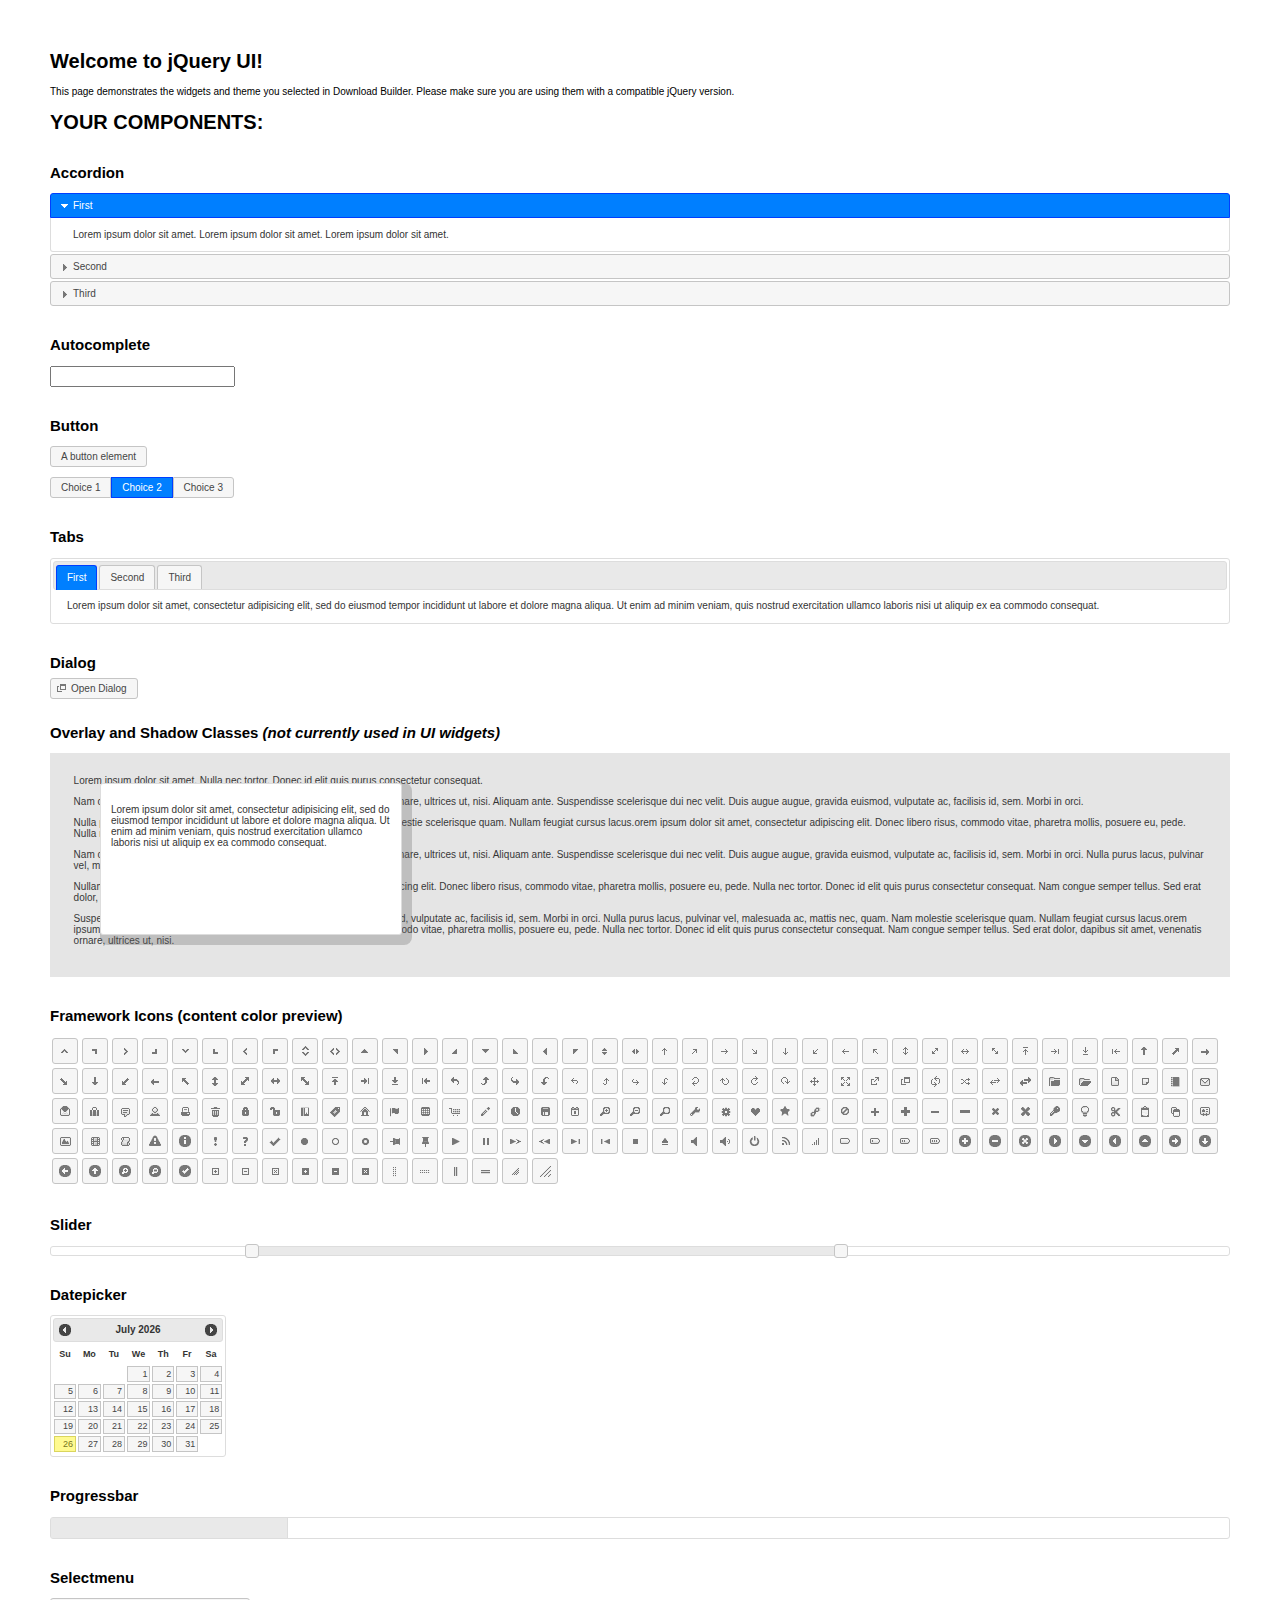
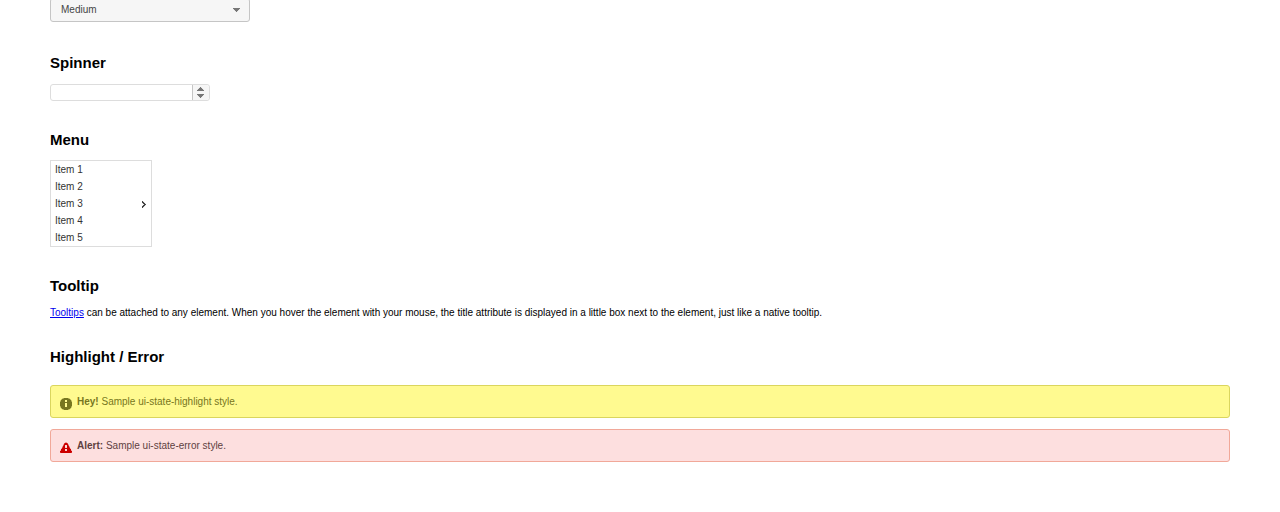
<file: public/jquery-ui-1.11.4.custom/index.html>
<!doctype html>
<html lang="us">
<head>
	<meta charset="utf-8">
	<title>jQuery UI Example Page</title>
	<link href="jquery-ui.css" rel="stylesheet">
	<style>
	body{
		font: 62.5% "Trebuchet MS", sans-serif;
		margin: 50px;
	}
	.demoHeaders {
		margin-top: 2em;
	}
	#dialog-link {
		padding: .4em 1em .4em 20px;
		text-decoration: none;
		position: relative;
	}
	#dialog-link span.ui-icon {
		margin: 0 5px 0 0;
		position: absolute;
		left: .2em;
		top: 50%;
		margin-top: -8px;
	}
	#icons {
		margin: 0;
		padding: 0;
	}
	#icons li {
		margin: 2px;
		position: relative;
		padding: 4px 0;
		cursor: pointer;
		float: left;
		list-style: none;
	}
	#icons span.ui-icon {
		float: left;
		margin: 0 4px;
	}
	.fakewindowcontain .ui-widget-overlay {
		position: absolute;
	}
	select {
		width: 200px;
	}
	</style>
</head>
<body>

<h1>Welcome to jQuery UI!</h1>

<div class="ui-widget">
	<p>This page demonstrates the widgets and theme you selected in Download Builder. Please make sure you are using them with a compatible jQuery version.</p>
</div>

<h1>YOUR COMPONENTS:</h1>


<!-- Accordion -->
<h2 class="demoHeaders">Accordion</h2>
<div id="accordion">
	<h3>First</h3>
	<div>Lorem ipsum dolor sit amet. Lorem ipsum dolor sit amet. Lorem ipsum dolor sit amet.</div>
	<h3>Second</h3>
	<div>Phasellus mattis tincidunt nibh.</div>
	<h3>Third</h3>
	<div>Nam dui erat, auctor a, dignissim quis.</div>
</div>



<!-- Autocomplete -->
<h2 class="demoHeaders">Autocomplete</h2>
<div>
	<input id="autocomplete" title="type &quot;a&quot;">
</div>



<!-- Button -->
<h2 class="demoHeaders">Button</h2>
<button id="button">A button element</button>
<form style="margin-top: 1em;">
	<div id="radioset">
		<input type="radio" id="radio1" name="radio"><label for="radio1">Choice 1</label>
		<input type="radio" id="radio2" name="radio" checked="checked"><label for="radio2">Choice 2</label>
		<input type="radio" id="radio3" name="radio"><label for="radio3">Choice 3</label>
	</div>
</form>



<!-- Tabs -->
<h2 class="demoHeaders">Tabs</h2>
<div id="tabs">
	<ul>
		<li><a href="#tabs-1">First</a></li>
		<li><a href="#tabs-2">Second</a></li>
		<li><a href="#tabs-3">Third</a></li>
	</ul>
	<div id="tabs-1">Lorem ipsum dolor sit amet, consectetur adipisicing elit, sed do eiusmod tempor incididunt ut labore et dolore magna aliqua. Ut enim ad minim veniam, quis nostrud exercitation ullamco laboris nisi ut aliquip ex ea commodo consequat.</div>
	<div id="tabs-2">Phasellus mattis tincidunt nibh. Cras orci urna, blandit id, pretium vel, aliquet ornare, felis. Maecenas scelerisque sem non nisl. Fusce sed lorem in enim dictum bibendum.</div>
	<div id="tabs-3">Nam dui erat, auctor a, dignissim quis, sollicitudin eu, felis. Pellentesque nisi urna, interdum eget, sagittis et, consequat vestibulum, lacus. Mauris porttitor ullamcorper augue.</div>
</div>



<!-- Dialog NOTE: Dialog is not generated by UI in this demo so it can be visually styled in themeroller-->
<h2 class="demoHeaders">Dialog</h2>
<p><a href="#" id="dialog-link" class="ui-state-default ui-corner-all"><span class="ui-icon ui-icon-newwin"></span>Open Dialog</a></p>

<h2 class="demoHeaders">Overlay and Shadow Classes <em>(not currently used in UI widgets)</em></h2>
<div style="position: relative; width: 96%; height: 200px; padding:1% 2%; overflow:hidden;" class="fakewindowcontain">
	<p>Lorem ipsum dolor sit amet,  Nulla nec tortor. Donec id elit quis purus consectetur consequat. </p><p>Nam congue semper tellus. Sed erat dolor, dapibus sit amet, venenatis ornare, ultrices ut, nisi. Aliquam ante. Suspendisse scelerisque dui nec velit. Duis augue augue, gravida euismod, vulputate ac, facilisis id, sem. Morbi in orci. </p><p>Nulla purus lacus, pulvinar vel, malesuada ac, mattis nec, quam. Nam molestie scelerisque quam. Nullam feugiat cursus lacus.orem ipsum dolor sit amet, consectetur adipiscing elit. Donec libero risus, commodo vitae, pharetra mollis, posuere eu, pede. Nulla nec tortor. Donec id elit quis purus consectetur consequat. </p><p>Nam congue semper tellus. Sed erat dolor, dapibus sit amet, venenatis ornare, ultrices ut, nisi. Aliquam ante. Suspendisse scelerisque dui nec velit. Duis augue augue, gravida euismod, vulputate ac, facilisis id, sem. Morbi in orci. Nulla purus lacus, pulvinar vel, malesuada ac, mattis nec, quam. Nam molestie scelerisque quam. </p><p>Nullam feugiat cursus lacus.orem ipsum dolor sit amet, consectetur adipiscing elit. Donec libero risus, commodo vitae, pharetra mollis, posuere eu, pede. Nulla nec tortor. Donec id elit quis purus consectetur consequat. Nam congue semper tellus. Sed erat dolor, dapibus sit amet, venenatis ornare, ultrices ut, nisi. Aliquam ante. </p><p>Suspendisse scelerisque dui nec velit. Duis augue augue, gravida euismod, vulputate ac, facilisis id, sem. Morbi in orci. Nulla purus lacus, pulvinar vel, malesuada ac, mattis nec, quam. Nam molestie scelerisque quam. Nullam feugiat cursus lacus.orem ipsum dolor sit amet, consectetur adipiscing elit. Donec libero risus, commodo vitae, pharetra mollis, posuere eu, pede. Nulla nec tortor. Donec id elit quis purus consectetur consequat. Nam congue semper tellus. Sed erat dolor, dapibus sit amet, venenatis ornare, ultrices ut, nisi. </p>

	<!-- ui-dialog -->
	<div class="ui-overlay"><div class="ui-widget-overlay"></div><div class="ui-widget-shadow ui-corner-all" style="width: 302px; height: 152px; position: absolute; left: 50px; top: 30px;"></div></div>
	<div style="position: absolute; width: 280px; height: 130px;left: 50px; top: 30px; padding: 10px;" class="ui-widget ui-widget-content ui-corner-all">
		<div class="ui-dialog-content ui-widget-content" style="background: none; border: 0;">
			<p>Lorem ipsum dolor sit amet, consectetur adipisicing elit, sed do eiusmod tempor incididunt ut labore et dolore magna aliqua. Ut enim ad minim veniam, quis nostrud exercitation ullamco laboris nisi ut aliquip ex ea commodo consequat.</p>
		</div>
	</div>

</div>

<!-- ui-dialog -->
<div id="dialog" title="Dialog Title">
	<p>Lorem ipsum dolor sit amet, consectetur adipisicing elit, sed do eiusmod tempor incididunt ut labore et dolore magna aliqua. Ut enim ad minim veniam, quis nostrud exercitation ullamco laboris nisi ut aliquip ex ea commodo consequat.</p>
</div>



<h2 class="demoHeaders">Framework Icons (content color preview)</h2>
<ul id="icons" class="ui-widget ui-helper-clearfix">
	<li class="ui-state-default ui-corner-all" title=".ui-icon-carat-1-n"><span class="ui-icon ui-icon-carat-1-n"></span></li>
	<li class="ui-state-default ui-corner-all" title=".ui-icon-carat-1-ne"><span class="ui-icon ui-icon-carat-1-ne"></span></li>
	<li class="ui-state-default ui-corner-all" title=".ui-icon-carat-1-e"><span class="ui-icon ui-icon-carat-1-e"></span></li>
	<li class="ui-state-default ui-corner-all" title=".ui-icon-carat-1-se"><span class="ui-icon ui-icon-carat-1-se"></span></li>
	<li class="ui-state-default ui-corner-all" title=".ui-icon-carat-1-s"><span class="ui-icon ui-icon-carat-1-s"></span></li>
	<li class="ui-state-default ui-corner-all" title=".ui-icon-carat-1-sw"><span class="ui-icon ui-icon-carat-1-sw"></span></li>
	<li class="ui-state-default ui-corner-all" title=".ui-icon-carat-1-w"><span class="ui-icon ui-icon-carat-1-w"></span></li>
	<li class="ui-state-default ui-corner-all" title=".ui-icon-carat-1-nw"><span class="ui-icon ui-icon-carat-1-nw"></span></li>
	<li class="ui-state-default ui-corner-all" title=".ui-icon-carat-2-n-s"><span class="ui-icon ui-icon-carat-2-n-s"></span></li>
	<li class="ui-state-default ui-corner-all" title=".ui-icon-carat-2-e-w"><span class="ui-icon ui-icon-carat-2-e-w"></span></li>
	<li class="ui-state-default ui-corner-all" title=".ui-icon-triangle-1-n"><span class="ui-icon ui-icon-triangle-1-n"></span></li>
	<li class="ui-state-default ui-corner-all" title=".ui-icon-triangle-1-ne"><span class="ui-icon ui-icon-triangle-1-ne"></span></li>
	<li class="ui-state-default ui-corner-all" title=".ui-icon-triangle-1-e"><span class="ui-icon ui-icon-triangle-1-e"></span></li>
	<li class="ui-state-default ui-corner-all" title=".ui-icon-triangle-1-se"><span class="ui-icon ui-icon-triangle-1-se"></span></li>
	<li class="ui-state-default ui-corner-all" title=".ui-icon-triangle-1-s"><span class="ui-icon ui-icon-triangle-1-s"></span></li>
	<li class="ui-state-default ui-corner-all" title=".ui-icon-triangle-1-sw"><span class="ui-icon ui-icon-triangle-1-sw"></span></li>
	<li class="ui-state-default ui-corner-all" title=".ui-icon-triangle-1-w"><span class="ui-icon ui-icon-triangle-1-w"></span></li>
	<li class="ui-state-default ui-corner-all" title=".ui-icon-triangle-1-nw"><span class="ui-icon ui-icon-triangle-1-nw"></span></li>
	<li class="ui-state-default ui-corner-all" title=".ui-icon-triangle-2-n-s"><span class="ui-icon ui-icon-triangle-2-n-s"></span></li>
	<li class="ui-state-default ui-corner-all" title=".ui-icon-triangle-2-e-w"><span class="ui-icon ui-icon-triangle-2-e-w"></span></li>
	<li class="ui-state-default ui-corner-all" title=".ui-icon-arrow-1-n"><span class="ui-icon ui-icon-arrow-1-n"></span></li>
	<li class="ui-state-default ui-corner-all" title=".ui-icon-arrow-1-ne"><span class="ui-icon ui-icon-arrow-1-ne"></span></li>
	<li class="ui-state-default ui-corner-all" title=".ui-icon-arrow-1-e"><span class="ui-icon ui-icon-arrow-1-e"></span></li>
	<li class="ui-state-default ui-corner-all" title=".ui-icon-arrow-1-se"><span class="ui-icon ui-icon-arrow-1-se"></span></li>
	<li class="ui-state-default ui-corner-all" title=".ui-icon-arrow-1-s"><span class="ui-icon ui-icon-arrow-1-s"></span></li>
	<li class="ui-state-default ui-corner-all" title=".ui-icon-arrow-1-sw"><span class="ui-icon ui-icon-arrow-1-sw"></span></li>
	<li class="ui-state-default ui-corner-all" title=".ui-icon-arrow-1-w"><span class="ui-icon ui-icon-arrow-1-w"></span></li>
	<li class="ui-state-default ui-corner-all" title=".ui-icon-arrow-1-nw"><span class="ui-icon ui-icon-arrow-1-nw"></span></li>
	<li class="ui-state-default ui-corner-all" title=".ui-icon-arrow-2-n-s"><span class="ui-icon ui-icon-arrow-2-n-s"></span></li>
	<li class="ui-state-default ui-corner-all" title=".ui-icon-arrow-2-ne-sw"><span class="ui-icon ui-icon-arrow-2-ne-sw"></span></li>
	<li class="ui-state-default ui-corner-all" title=".ui-icon-arrow-2-e-w"><span class="ui-icon ui-icon-arrow-2-e-w"></span></li>
	<li class="ui-state-default ui-corner-all" title=".ui-icon-arrow-2-se-nw"><span class="ui-icon ui-icon-arrow-2-se-nw"></span></li>
	<li class="ui-state-default ui-corner-all" title=".ui-icon-arrowstop-1-n"><span class="ui-icon ui-icon-arrowstop-1-n"></span></li>
	<li class="ui-state-default ui-corner-all" title=".ui-icon-arrowstop-1-e"><span class="ui-icon ui-icon-arrowstop-1-e"></span></li>
	<li class="ui-state-default ui-corner-all" title=".ui-icon-arrowstop-1-s"><span class="ui-icon ui-icon-arrowstop-1-s"></span></li>
	<li class="ui-state-default ui-corner-all" title=".ui-icon-arrowstop-1-w"><span class="ui-icon ui-icon-arrowstop-1-w"></span></li>
	<li class="ui-state-default ui-corner-all" title=".ui-icon-arrowthick-1-n"><span class="ui-icon ui-icon-arrowthick-1-n"></span></li>
	<li class="ui-state-default ui-corner-all" title=".ui-icon-arrowthick-1-ne"><span class="ui-icon ui-icon-arrowthick-1-ne"></span></li>
	<li class="ui-state-default ui-corner-all" title=".ui-icon-arrowthick-1-e"><span class="ui-icon ui-icon-arrowthick-1-e"></span></li>
	<li class="ui-state-default ui-corner-all" title=".ui-icon-arrowthick-1-se"><span class="ui-icon ui-icon-arrowthick-1-se"></span></li>
	<li class="ui-state-default ui-corner-all" title=".ui-icon-arrowthick-1-s"><span class="ui-icon ui-icon-arrowthick-1-s"></span></li>
	<li class="ui-state-default ui-corner-all" title=".ui-icon-arrowthick-1-sw"><span class="ui-icon ui-icon-arrowthick-1-sw"></span></li>
	<li class="ui-state-default ui-corner-all" title=".ui-icon-arrowthick-1-w"><span class="ui-icon ui-icon-arrowthick-1-w"></span></li>
	<li class="ui-state-default ui-corner-all" title=".ui-icon-arrowthick-1-nw"><span class="ui-icon ui-icon-arrowthick-1-nw"></span></li>
	<li class="ui-state-default ui-corner-all" title=".ui-icon-arrowthick-2-n-s"><span class="ui-icon ui-icon-arrowthick-2-n-s"></span></li>
	<li class="ui-state-default ui-corner-all" title=".ui-icon-arrowthick-2-ne-sw"><span class="ui-icon ui-icon-arrowthick-2-ne-sw"></span></li>
	<li class="ui-state-default ui-corner-all" title=".ui-icon-arrowthick-2-e-w"><span class="ui-icon ui-icon-arrowthick-2-e-w"></span></li>
	<li class="ui-state-default ui-corner-all" title=".ui-icon-arrowthick-2-se-nw"><span class="ui-icon ui-icon-arrowthick-2-se-nw"></span></li>
	<li class="ui-state-default ui-corner-all" title=".ui-icon-arrowthickstop-1-n"><span class="ui-icon ui-icon-arrowthickstop-1-n"></span></li>
	<li class="ui-state-default ui-corner-all" title=".ui-icon-arrowthickstop-1-e"><span class="ui-icon ui-icon-arrowthickstop-1-e"></span></li>
	<li class="ui-state-default ui-corner-all" title=".ui-icon-arrowthickstop-1-s"><span class="ui-icon ui-icon-arrowthickstop-1-s"></span></li>
	<li class="ui-state-default ui-corner-all" title=".ui-icon-arrowthickstop-1-w"><span class="ui-icon ui-icon-arrowthickstop-1-w"></span></li>
	<li class="ui-state-default ui-corner-all" title=".ui-icon-arrowreturnthick-1-w"><span class="ui-icon ui-icon-arrowreturnthick-1-w"></span></li>
	<li class="ui-state-default ui-corner-all" title=".ui-icon-arrowreturnthick-1-n"><span class="ui-icon ui-icon-arrowreturnthick-1-n"></span></li>
	<li class="ui-state-default ui-corner-all" title=".ui-icon-arrowreturnthick-1-e"><span class="ui-icon ui-icon-arrowreturnthick-1-e"></span></li>
	<li class="ui-state-default ui-corner-all" title=".ui-icon-arrowreturnthick-1-s"><span class="ui-icon ui-icon-arrowreturnthick-1-s"></span></li>
	<li class="ui-state-default ui-corner-all" title=".ui-icon-arrowreturn-1-w"><span class="ui-icon ui-icon-arrowreturn-1-w"></span></li>
	<li class="ui-state-default ui-corner-all" title=".ui-icon-arrowreturn-1-n"><span class="ui-icon ui-icon-arrowreturn-1-n"></span></li>
	<li class="ui-state-default ui-corner-all" title=".ui-icon-arrowreturn-1-e"><span class="ui-icon ui-icon-arrowreturn-1-e"></span></li>
	<li class="ui-state-default ui-corner-all" title=".ui-icon-arrowreturn-1-s"><span class="ui-icon ui-icon-arrowreturn-1-s"></span></li>
	<li class="ui-state-default ui-corner-all" title=".ui-icon-arrowrefresh-1-w"><span class="ui-icon ui-icon-arrowrefresh-1-w"></span></li>
	<li class="ui-state-default ui-corner-all" title=".ui-icon-arrowrefresh-1-n"><span class="ui-icon ui-icon-arrowrefresh-1-n"></span></li>
	<li class="ui-state-default ui-corner-all" title=".ui-icon-arrowrefresh-1-e"><span class="ui-icon ui-icon-arrowrefresh-1-e"></span></li>
	<li class="ui-state-default ui-corner-all" title=".ui-icon-arrowrefresh-1-s"><span class="ui-icon ui-icon-arrowrefresh-1-s"></span></li>
	<li class="ui-state-default ui-corner-all" title=".ui-icon-arrow-4"><span class="ui-icon ui-icon-arrow-4"></span></li>
	<li class="ui-state-default ui-corner-all" title=".ui-icon-arrow-4-diag"><span class="ui-icon ui-icon-arrow-4-diag"></span></li>
	<li class="ui-state-default ui-corner-all" title=".ui-icon-extlink"><span class="ui-icon ui-icon-extlink"></span></li>
	<li class="ui-state-default ui-corner-all" title=".ui-icon-newwin"><span class="ui-icon ui-icon-newwin"></span></li>
	<li class="ui-state-default ui-corner-all" title=".ui-icon-refresh"><span class="ui-icon ui-icon-refresh"></span></li>
	<li class="ui-state-default ui-corner-all" title=".ui-icon-shuffle"><span class="ui-icon ui-icon-shuffle"></span></li>
	<li class="ui-state-default ui-corner-all" title=".ui-icon-transfer-e-w"><span class="ui-icon ui-icon-transfer-e-w"></span></li>
	<li class="ui-state-default ui-corner-all" title=".ui-icon-transferthick-e-w"><span class="ui-icon ui-icon-transferthick-e-w"></span></li>
	<li class="ui-state-default ui-corner-all" title=".ui-icon-folder-collapsed"><span class="ui-icon ui-icon-folder-collapsed"></span></li>
	<li class="ui-state-default ui-corner-all" title=".ui-icon-folder-open"><span class="ui-icon ui-icon-folder-open"></span></li>
	<li class="ui-state-default ui-corner-all" title=".ui-icon-document"><span class="ui-icon ui-icon-document"></span></li>
	<li class="ui-state-default ui-corner-all" title=".ui-icon-document-b"><span class="ui-icon ui-icon-document-b"></span></li>
	<li class="ui-state-default ui-corner-all" title=".ui-icon-note"><span class="ui-icon ui-icon-note"></span></li>
	<li class="ui-state-default ui-corner-all" title=".ui-icon-mail-closed"><span class="ui-icon ui-icon-mail-closed"></span></li>
	<li class="ui-state-default ui-corner-all" title=".ui-icon-mail-open"><span class="ui-icon ui-icon-mail-open"></span></li>
	<li class="ui-state-default ui-corner-all" title=".ui-icon-suitcase"><span class="ui-icon ui-icon-suitcase"></span></li>
	<li class="ui-state-default ui-corner-all" title=".ui-icon-comment"><span class="ui-icon ui-icon-comment"></span></li>
	<li class="ui-state-default ui-corner-all" title=".ui-icon-person"><span class="ui-icon ui-icon-person"></span></li>
	<li class="ui-state-default ui-corner-all" title=".ui-icon-print"><span class="ui-icon ui-icon-print"></span></li>
	<li class="ui-state-default ui-corner-all" title=".ui-icon-trash"><span class="ui-icon ui-icon-trash"></span></li>
	<li class="ui-state-default ui-corner-all" title=".ui-icon-locked"><span class="ui-icon ui-icon-locked"></span></li>
	<li class="ui-state-default ui-corner-all" title=".ui-icon-unlocked"><span class="ui-icon ui-icon-unlocked"></span></li>
	<li class="ui-state-default ui-corner-all" title=".ui-icon-bookmark"><span class="ui-icon ui-icon-bookmark"></span></li>
	<li class="ui-state-default ui-corner-all" title=".ui-icon-tag"><span class="ui-icon ui-icon-tag"></span></li>
	<li class="ui-state-default ui-corner-all" title=".ui-icon-home"><span class="ui-icon ui-icon-home"></span></li>
	<li class="ui-state-default ui-corner-all" title=".ui-icon-flag"><span class="ui-icon ui-icon-flag"></span></li>
	<li class="ui-state-default ui-corner-all" title=".ui-icon-calculator"><span class="ui-icon ui-icon-calculator"></span></li>
	<li class="ui-state-default ui-corner-all" title=".ui-icon-cart"><span class="ui-icon ui-icon-cart"></span></li>
	<li class="ui-state-default ui-corner-all" title=".ui-icon-pencil"><span class="ui-icon ui-icon-pencil"></span></li>
	<li class="ui-state-default ui-corner-all" title=".ui-icon-clock"><span class="ui-icon ui-icon-clock"></span></li>
	<li class="ui-state-default ui-corner-all" title=".ui-icon-disk"><span class="ui-icon ui-icon-disk"></span></li>
	<li class="ui-state-default ui-corner-all" title=".ui-icon-calendar"><span class="ui-icon ui-icon-calendar"></span></li>
	<li class="ui-state-default ui-corner-all" title=".ui-icon-zoomin"><span class="ui-icon ui-icon-zoomin"></span></li>
	<li class="ui-state-default ui-corner-all" title=".ui-icon-zoomout"><span class="ui-icon ui-icon-zoomout"></span></li>
	<li class="ui-state-default ui-corner-all" title=".ui-icon-search"><span class="ui-icon ui-icon-search"></span></li>
	<li class="ui-state-default ui-corner-all" title=".ui-icon-wrench"><span class="ui-icon ui-icon-wrench"></span></li>
	<li class="ui-state-default ui-corner-all" title=".ui-icon-gear"><span class="ui-icon ui-icon-gear"></span></li>
	<li class="ui-state-default ui-corner-all" title=".ui-icon-heart"><span class="ui-icon ui-icon-heart"></span></li>
	<li class="ui-state-default ui-corner-all" title=".ui-icon-star"><span class="ui-icon ui-icon-star"></span></li>
	<li class="ui-state-default ui-corner-all" title=".ui-icon-link"><span class="ui-icon ui-icon-link"></span></li>
	<li class="ui-state-default ui-corner-all" title=".ui-icon-cancel"><span class="ui-icon ui-icon-cancel"></span></li>
	<li class="ui-state-default ui-corner-all" title=".ui-icon-plus"><span class="ui-icon ui-icon-plus"></span></li>
	<li class="ui-state-default ui-corner-all" title=".ui-icon-plusthick"><span class="ui-icon ui-icon-plusthick"></span></li>
	<li class="ui-state-default ui-corner-all" title=".ui-icon-minus"><span class="ui-icon ui-icon-minus"></span></li>
	<li class="ui-state-default ui-corner-all" title=".ui-icon-minusthick"><span class="ui-icon ui-icon-minusthick"></span></li>
	<li class="ui-state-default ui-corner-all" title=".ui-icon-close"><span class="ui-icon ui-icon-close"></span></li>
	<li class="ui-state-default ui-corner-all" title=".ui-icon-closethick"><span class="ui-icon ui-icon-closethick"></span></li>
	<li class="ui-state-default ui-corner-all" title=".ui-icon-key"><span class="ui-icon ui-icon-key"></span></li>
	<li class="ui-state-default ui-corner-all" title=".ui-icon-lightbulb"><span class="ui-icon ui-icon-lightbulb"></span></li>
	<li class="ui-state-default ui-corner-all" title=".ui-icon-scissors"><span class="ui-icon ui-icon-scissors"></span></li>
	<li class="ui-state-default ui-corner-all" title=".ui-icon-clipboard"><span class="ui-icon ui-icon-clipboard"></span></li>
	<li class="ui-state-default ui-corner-all" title=".ui-icon-copy"><span class="ui-icon ui-icon-copy"></span></li>
	<li class="ui-state-default ui-corner-all" title=".ui-icon-contact"><span class="ui-icon ui-icon-contact"></span></li>
	<li class="ui-state-default ui-corner-all" title=".ui-icon-image"><span class="ui-icon ui-icon-image"></span></li>
	<li class="ui-state-default ui-corner-all" title=".ui-icon-video"><span class="ui-icon ui-icon-video"></span></li>
	<li class="ui-state-default ui-corner-all" title=".ui-icon-script"><span class="ui-icon ui-icon-script"></span></li>
	<li class="ui-state-default ui-corner-all" title=".ui-icon-alert"><span class="ui-icon ui-icon-alert"></span></li>
	<li class="ui-state-default ui-corner-all" title=".ui-icon-info"><span class="ui-icon ui-icon-info"></span></li>
	<li class="ui-state-default ui-corner-all" title=".ui-icon-notice"><span class="ui-icon ui-icon-notice"></span></li>
	<li class="ui-state-default ui-corner-all" title=".ui-icon-help"><span class="ui-icon ui-icon-help"></span></li>
	<li class="ui-state-default ui-corner-all" title=".ui-icon-check"><span class="ui-icon ui-icon-check"></span></li>
	<li class="ui-state-default ui-corner-all" title=".ui-icon-bullet"><span class="ui-icon ui-icon-bullet"></span></li>
	<li class="ui-state-default ui-corner-all" title=".ui-icon-radio-off"><span class="ui-icon ui-icon-radio-off"></span></li>
	<li class="ui-state-default ui-corner-all" title=".ui-icon-radio-on"><span class="ui-icon ui-icon-radio-on"></span></li>
	<li class="ui-state-default ui-corner-all" title=".ui-icon-pin-w"><span class="ui-icon ui-icon-pin-w"></span></li>
	<li class="ui-state-default ui-corner-all" title=".ui-icon-pin-s"><span class="ui-icon ui-icon-pin-s"></span></li>
	<li class="ui-state-default ui-corner-all" title=".ui-icon-play"><span class="ui-icon ui-icon-play"></span></li>
	<li class="ui-state-default ui-corner-all" title=".ui-icon-pause"><span class="ui-icon ui-icon-pause"></span></li>
	<li class="ui-state-default ui-corner-all" title=".ui-icon-seek-next"><span class="ui-icon ui-icon-seek-next"></span></li>
	<li class="ui-state-default ui-corner-all" title=".ui-icon-seek-prev"><span class="ui-icon ui-icon-seek-prev"></span></li>
	<li class="ui-state-default ui-corner-all" title=".ui-icon-seek-end"><span class="ui-icon ui-icon-seek-end"></span></li>
	<li class="ui-state-default ui-corner-all" title=".ui-icon-seek-first"><span class="ui-icon ui-icon-seek-first"></span></li>
	<li class="ui-state-default ui-corner-all" title=".ui-icon-stop"><span class="ui-icon ui-icon-stop"></span></li>
	<li class="ui-state-default ui-corner-all" title=".ui-icon-eject"><span class="ui-icon ui-icon-eject"></span></li>
	<li class="ui-state-default ui-corner-all" title=".ui-icon-volume-off"><span class="ui-icon ui-icon-volume-off"></span></li>
	<li class="ui-state-default ui-corner-all" title=".ui-icon-volume-on"><span class="ui-icon ui-icon-volume-on"></span></li>
	<li class="ui-state-default ui-corner-all" title=".ui-icon-power"><span class="ui-icon ui-icon-power"></span></li>
	<li class="ui-state-default ui-corner-all" title=".ui-icon-signal-diag"><span class="ui-icon ui-icon-signal-diag"></span></li>
	<li class="ui-state-default ui-corner-all" title=".ui-icon-signal"><span class="ui-icon ui-icon-signal"></span></li>
	<li class="ui-state-default ui-corner-all" title=".ui-icon-battery-0"><span class="ui-icon ui-icon-battery-0"></span></li>
	<li class="ui-state-default ui-corner-all" title=".ui-icon-battery-1"><span class="ui-icon ui-icon-battery-1"></span></li>
	<li class="ui-state-default ui-corner-all" title=".ui-icon-battery-2"><span class="ui-icon ui-icon-battery-2"></span></li>
	<li class="ui-state-default ui-corner-all" title=".ui-icon-battery-3"><span class="ui-icon ui-icon-battery-3"></span></li>
	<li class="ui-state-default ui-corner-all" title=".ui-icon-circle-plus"><span class="ui-icon ui-icon-circle-plus"></span></li>
	<li class="ui-state-default ui-corner-all" title=".ui-icon-circle-minus"><span class="ui-icon ui-icon-circle-minus"></span></li>
	<li class="ui-state-default ui-corner-all" title=".ui-icon-circle-close"><span class="ui-icon ui-icon-circle-close"></span></li>
	<li class="ui-state-default ui-corner-all" title=".ui-icon-circle-triangle-e"><span class="ui-icon ui-icon-circle-triangle-e"></span></li>
	<li class="ui-state-default ui-corner-all" title=".ui-icon-circle-triangle-s"><span class="ui-icon ui-icon-circle-triangle-s"></span></li>
	<li class="ui-state-default ui-corner-all" title=".ui-icon-circle-triangle-w"><span class="ui-icon ui-icon-circle-triangle-w"></span></li>
	<li class="ui-state-default ui-corner-all" title=".ui-icon-circle-triangle-n"><span class="ui-icon ui-icon-circle-triangle-n"></span></li>
	<li class="ui-state-default ui-corner-all" title=".ui-icon-circle-arrow-e"><span class="ui-icon ui-icon-circle-arrow-e"></span></li>
	<li class="ui-state-default ui-corner-all" title=".ui-icon-circle-arrow-s"><span class="ui-icon ui-icon-circle-arrow-s"></span></li>
	<li class="ui-state-default ui-corner-all" title=".ui-icon-circle-arrow-w"><span class="ui-icon ui-icon-circle-arrow-w"></span></li>
	<li class="ui-state-default ui-corner-all" title=".ui-icon-circle-arrow-n"><span class="ui-icon ui-icon-circle-arrow-n"></span></li>
	<li class="ui-state-default ui-corner-all" title=".ui-icon-circle-zoomin"><span class="ui-icon ui-icon-circle-zoomin"></span></li>
	<li class="ui-state-default ui-corner-all" title=".ui-icon-circle-zoomout"><span class="ui-icon ui-icon-circle-zoomout"></span></li>
	<li class="ui-state-default ui-corner-all" title=".ui-icon-circle-check"><span class="ui-icon ui-icon-circle-check"></span></li>
	<li class="ui-state-default ui-corner-all" title=".ui-icon-circlesmall-plus"><span class="ui-icon ui-icon-circlesmall-plus"></span></li>
	<li class="ui-state-default ui-corner-all" title=".ui-icon-circlesmall-minus"><span class="ui-icon ui-icon-circlesmall-minus"></span></li>
	<li class="ui-state-default ui-corner-all" title=".ui-icon-circlesmall-close"><span class="ui-icon ui-icon-circlesmall-close"></span></li>
	<li class="ui-state-default ui-corner-all" title=".ui-icon-squaresmall-plus"><span class="ui-icon ui-icon-squaresmall-plus"></span></li>
	<li class="ui-state-default ui-corner-all" title=".ui-icon-squaresmall-minus"><span class="ui-icon ui-icon-squaresmall-minus"></span></li>
	<li class="ui-state-default ui-corner-all" title=".ui-icon-squaresmall-close"><span class="ui-icon ui-icon-squaresmall-close"></span></li>
	<li class="ui-state-default ui-corner-all" title=".ui-icon-grip-dotted-vertical"><span class="ui-icon ui-icon-grip-dotted-vertical"></span></li>
	<li class="ui-state-default ui-corner-all" title=".ui-icon-grip-dotted-horizontal"><span class="ui-icon ui-icon-grip-dotted-horizontal"></span></li>
	<li class="ui-state-default ui-corner-all" title=".ui-icon-grip-solid-vertical"><span class="ui-icon ui-icon-grip-solid-vertical"></span></li>
	<li class="ui-state-default ui-corner-all" title=".ui-icon-grip-solid-horizontal"><span class="ui-icon ui-icon-grip-solid-horizontal"></span></li>
	<li class="ui-state-default ui-corner-all" title=".ui-icon-gripsmall-diagonal-se"><span class="ui-icon ui-icon-gripsmall-diagonal-se"></span></li>
	<li class="ui-state-default ui-corner-all" title=".ui-icon-grip-diagonal-se"><span class="ui-icon ui-icon-grip-diagonal-se"></span></li>
</ul>


<!-- Slider -->
<h2 class="demoHeaders">Slider</h2>
<div id="slider"></div>



<!-- Datepicker -->
<h2 class="demoHeaders">Datepicker</h2>
<div id="datepicker"></div>



<!-- Progressbar -->
<h2 class="demoHeaders">Progressbar</h2>
<div id="progressbar"></div>



<!-- Progressbar -->
<h2 class="demoHeaders">Selectmenu</h2>
<select id="selectmenu">
	<option>Slower</option>
	<option>Slow</option>
	<option selected="selected">Medium</option>
	<option>Fast</option>
	<option>Faster</option>
</select>



<!-- Spinner -->
<h2 class="demoHeaders">Spinner</h2>
<input id="spinner">



<!-- Menu -->
<h2 class="demoHeaders">Menu</h2>
<ul style="width:100px;" id="menu">
	<li>Item 1</li>
	<li>Item 2</li>
	<li>Item 3
		<ul>
			<li>Item 3-1</li>
			<li>Item 3-2</li>
			<li>Item 3-3</li>
			<li>Item 3-4</li>
			<li>Item 3-5</li>
		</ul>
	</li>
	<li>Item 4</li>
	<li>Item 5</li>
</ul>



<!-- Tooltip -->
<h2 class="demoHeaders">Tooltip</h2>
<p id="tooltip">
	<a href="#" title="That&apos;s what this widget is">Tooltips</a> can be attached to any element. When you hover
the element with your mouse, the title attribute is displayed in a little box next to the element, just like a native tooltip.
</p>


<!-- Highlight / Error -->
<h2 class="demoHeaders">Highlight / Error</h2>
<div class="ui-widget">
	<div class="ui-state-highlight ui-corner-all" style="margin-top: 20px; padding: 0 .7em;">
		<p><span class="ui-icon ui-icon-info" style="float: left; margin-right: .3em;"></span>
		<strong>Hey!</strong> Sample ui-state-highlight style.</p>
	</div>
</div>
<br>
<div class="ui-widget">
	<div class="ui-state-error ui-corner-all" style="padding: 0 .7em;">
		<p><span class="ui-icon ui-icon-alert" style="float: left; margin-right: .3em;"></span>
		<strong>Alert:</strong> Sample ui-state-error style.</p>
	</div>
</div>

<script src="external/jquery/jquery.js"></script>
<script src="jquery-ui.js"></script>
<script>

$( "#accordion" ).accordion();



var availableTags = [
	"ActionScript",
	"AppleScript",
	"Asp",
	"BASIC",
	"C",
	"C++",
	"Clojure",
	"COBOL",
	"ColdFusion",
	"Erlang",
	"Fortran",
	"Groovy",
	"Haskell",
	"Java",
	"JavaScript",
	"Lisp",
	"Perl",
	"PHP",
	"Python",
	"Ruby",
	"Scala",
	"Scheme"
];
$( "#autocomplete" ).autocomplete({
	source: availableTags
});



$( "#button" ).button();
$( "#radioset" ).buttonset();



$( "#tabs" ).tabs();



$( "#dialog" ).dialog({
	autoOpen: false,
	width: 400,
	buttons: [
		{
			text: "Ok",
			click: function() {
				$( this ).dialog( "close" );
			}
		},
		{
			text: "Cancel",
			click: function() {
				$( this ).dialog( "close" );
			}
		}
	]
});

// Link to open the dialog
$( "#dialog-link" ).click(function( event ) {
	$( "#dialog" ).dialog( "open" );
	event.preventDefault();
});



$( "#datepicker" ).datepicker({
	inline: true
});



$( "#slider" ).slider({
	range: true,
	values: [ 17, 67 ]
});



$( "#progressbar" ).progressbar({
	value: 20
});



$( "#spinner" ).spinner();



$( "#menu" ).menu();



$( "#tooltip" ).tooltip();



$( "#selectmenu" ).selectmenu();


// Hover states on the static widgets
$( "#dialog-link, #icons li" ).hover(
	function() {
		$( this ).addClass( "ui-state-hover" );
	},
	function() {
		$( this ).removeClass( "ui-state-hover" );
	}
);
</script>
</body>
</html>
</file>
